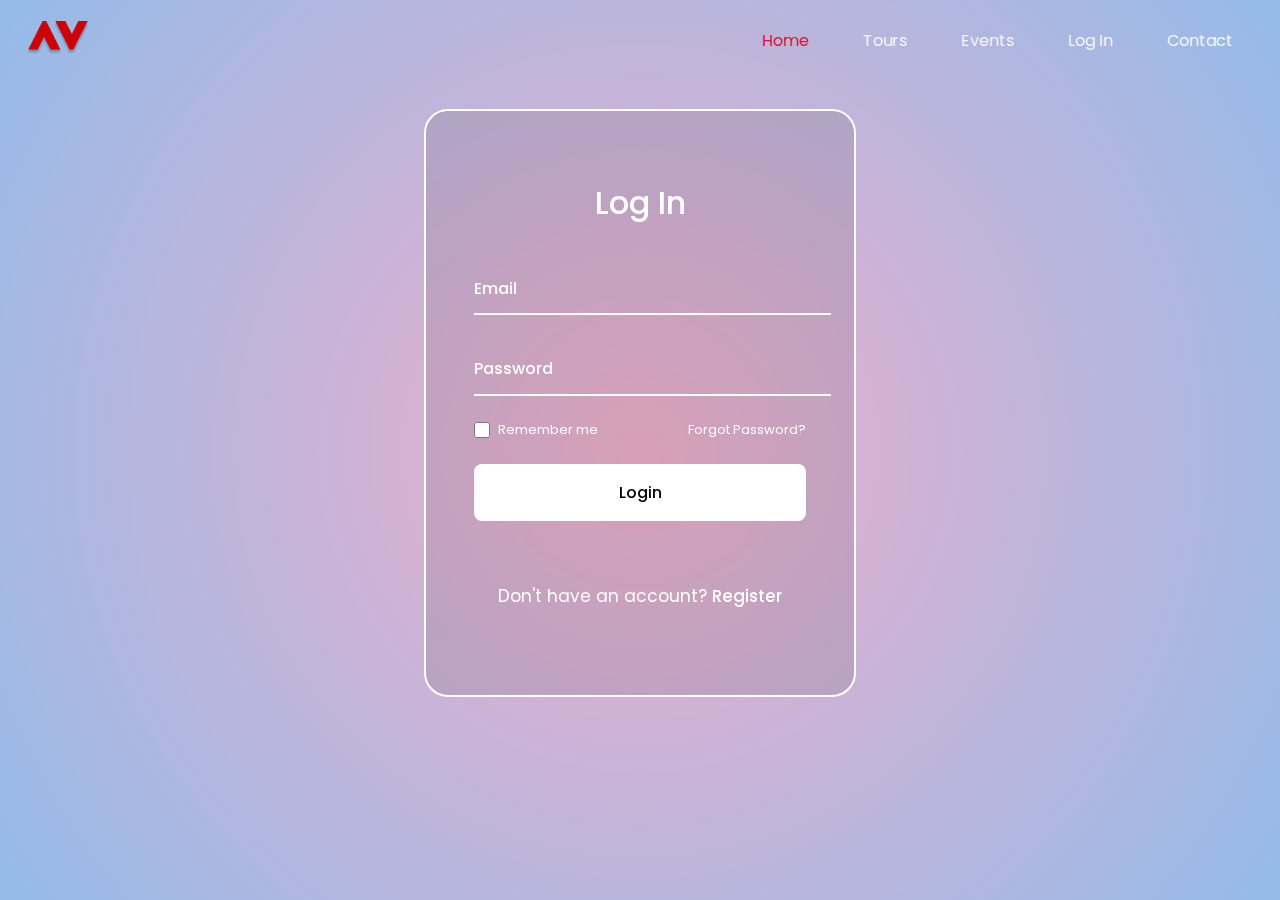
<file: login.html>
<!DOCTYPE html>
<html lang="en">
<head>
    <meta charset="UTF-8">
    <meta name="viewport" content="width=device-width, initial-scale=1.0">
    <title>Login</title>
    <link rel="stylesheet" href="style.css">
    <link rel="stylesheet" href="login.css">
</head>
<body>
    

    <section class="header login-header">
        <nav>
            <a href="index.html"><img src="img/logo.png" alt="" class="nav-img"></a>
            <div class="alahuakbar" id="NavLinks">
                <div class="nav-links " >
                    <i class="fa-solid fa-xmark x-mark" onclick="hideMenu()"></i>
                    <a href="index.html" class="da">Home</a>
                    <a href="tours.html">Tours</a>
                    <a href="events.html">Events</a>
                    <a href="login.html">Log In</a>
                    <a href="conctact.html">Contact</a>
                </div>
            </div>
            <i class="fa-sharp fa-solid fa-bars" onclick="showMenu()"></i>
        </nav>


        <div class="login">
            <form action="" class="login__form">
               <h1 class="login__title">Log In</h1>
   
               <div class="login__content">
                  <div class="login__box">
                     <i class="ri-user-3-line login__icon"></i>
   
                     <div class="login__box-input">
                        <input type="email" required class="login__input" id="username" placeholder=" ">
                        <label for="login-email" class="login__label">Email</label>
                     </div>
                  </div>
   
                  <div class="login__box">
                     <i class="ri-lock-2-line login__icon"></i>
   
                     <div class="login__box-input">
                        <input type="password" required class="login__input" id="password" placeholder=" ">
                        <label for="login-pass" class="login__label">Password</label>
                        <i class="ri-eye-off-line login__eye" id="login-eye"></i>
                     </div>
                  </div>
               </div>
   
               <div class="login__check">
                  <div class="login__check-group">
                     <input type="checkbox" class="login__check-input" id="login-check">
                     <label for="login-check" class="login__check-label">Remember me</label>
                  </div>
   
                  <a href="#" class="login__forgot">Forgot Password?</a>
               </div>
   
               <button type="submit" class="login__button" onclick="login()">Login</button>
   
               <p class="login__register">
                  Don't have an account? <a href="#">Register</a>
               </p>
            </form>
         </div>

    </section>

    <script src="login.js"></script>
</body>
</html>
</file>
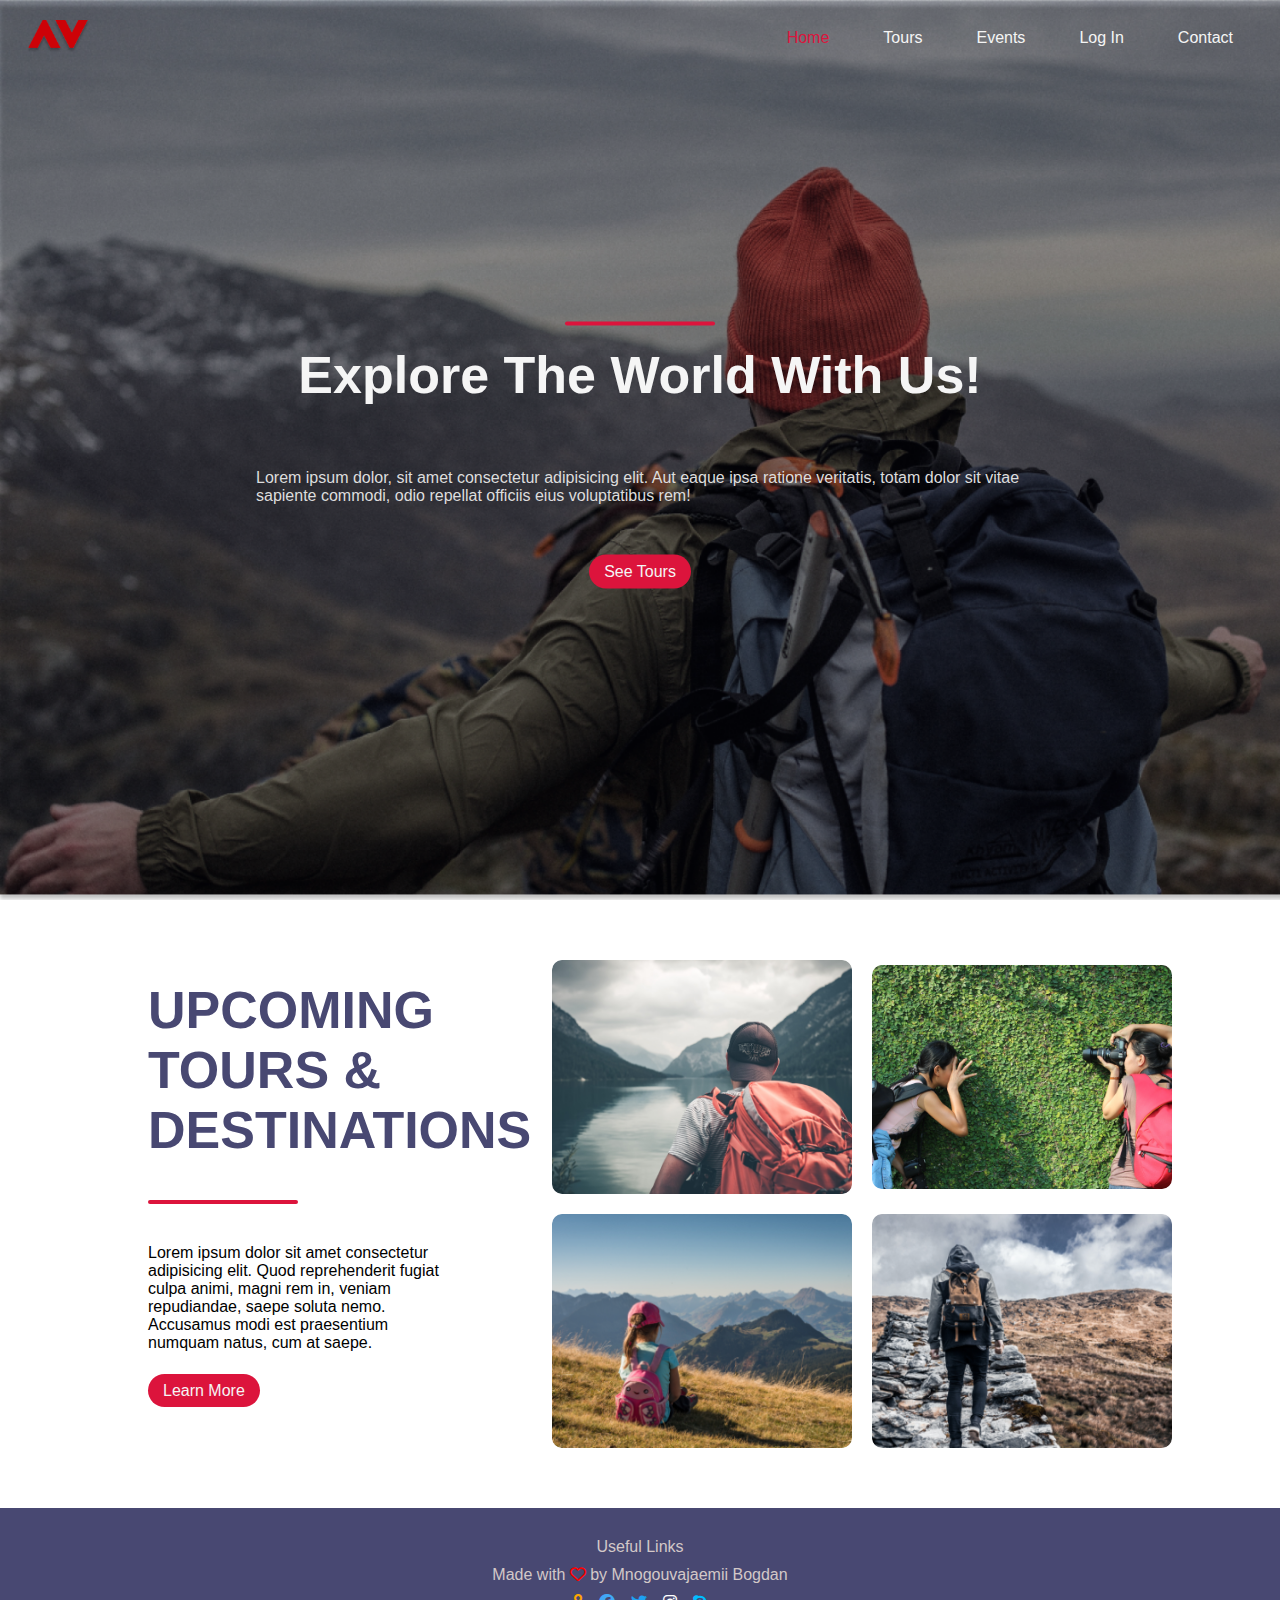
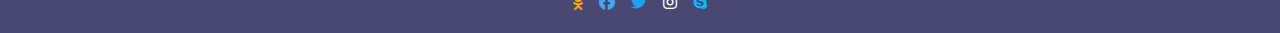
<file: tours.html>
<!DOCTYPE html>
<html lang="en">
<head>
    <meta charset="UTF-8">
    <meta name="viewport" content="width=device-width, initial-scale=1.0">
    <title>Tours    </title>
    <link rel="stylesheet" href="style.css  ">
    <link rel="preconnect" href="https://fonts.googleapis.com">
    <link rel="preconnect" href="https://fonts.gstatic.com" crossorigin>
    <link rel="stylesheet" href="https://cdnjs.cloudflare.com/ajax/libs/font-awesome/6.2.1/css/all.min.css"/>
</head>
<body>
    <section class="header tours-header">
        <nav>
            <a href="index.html"><img src="img/logo.png" alt="" class="nav-img"></a>
            <div class="alahuakbar" id="NavLinks">
                <div class="nav-links " >
                    <i class="fa-solid fa-xmark x-mark" onclick="hideMenu()"></i>
                    <a href="index.html" class="da">Home</a>
                    <a href="tours.html">Tours</a>
                    <a href="events.html">Events</a>
                    <a href="login.html">Log In</a>
                    <a href="conctact.html">Contact</a>
                </div>
            </div>
            <i class="fa-sharp fa-solid fa-bars" onclick="showMenu()"></i>
        </nav>

        <div class="header-content tours-content">
            <div class="line"></div>
            <h1>Explore The World With Us!</h1>
            <p>Lorem ipsum dolor, sit amet consectetur adipisicing elit. Aut eaque ipsa ratione veritatis, totam dolor sit vitae sapiente commodi, odio repellat officiis eius voluptatibus rem!</p>
            <a href="#about" class="ctn">See Tours</a>
        </div>

    </section>

    <section class="destinations" id="about">
            <div class="destinations-content">
                <div class="general">
                    <div class="coloana-text ">
                        <h1>UPCOMING TOURS &#38; DESTINATIONS</h1>
                        <div class="line"></div>
                        <p>Lorem ipsum dolor sit amet consectetur adipisicing elit. Quod reprehenderit fugiat culpa animi, magni rem in, veniam repudiandae, saepe soluta nemo. Accusamus modi est praesentium numquam natus, cum at saepe.</p>
                    </div>
                    <a href="/New Microsoft Word Document.docx" class="ctn">Learn More</a>
                </div>
                
                
    
                <div class="coloana-fotci ">
                    <div class="galerie">
                        <img src="img/img3.png" alt="" class="fotca">
                        <img src="img/img4.png" alt="" class="fotca">
                        <img src="img/img5.png" alt="" class="fotca">
                        <img src="img/img6.png" alt="" class="fotca">
                    </div>
                </div>
            </div>
    </section>

    <section class="footer">
        <p>
            Useful Links
        </p>
        <p>Made with <i class="fa-regular fa-heart inima"></i> by Mnogouvajaemii Bogdan</p>
        <div class="icons">
            <a href="https://www.instagram.com/mnogouvajaemii_bogdan/" target="_blank"><i class="fa-brands fa-odnoklassniki socialize" ></i></a>
            <a href="https://www.instagram.com/mnogouvajaemii_bogdan/" target="_blank"><i class="fa-brands fa-facebook socialize"></i></a>
            <a href="https://www.instagram.com/mnogouvajaemii_bogdan/" target="_blank"><i class="fa-brands fa-twitter socialize"></i></a>
            <a href="https://www.instagram.com/mnogouvajaemii_bogdan/" target="_blank"><i class="fa-brands fa-instagram socialize"></i></a>
            <a href="https://www.instagram.com/mnogouvajaemii_bogdan/" target="_blank"><i class="fa-brands fa-skype socialize"></i></a>
        </div>    
    </section>

    <script src="main.js"></script>   

</body>
</html>
</file>
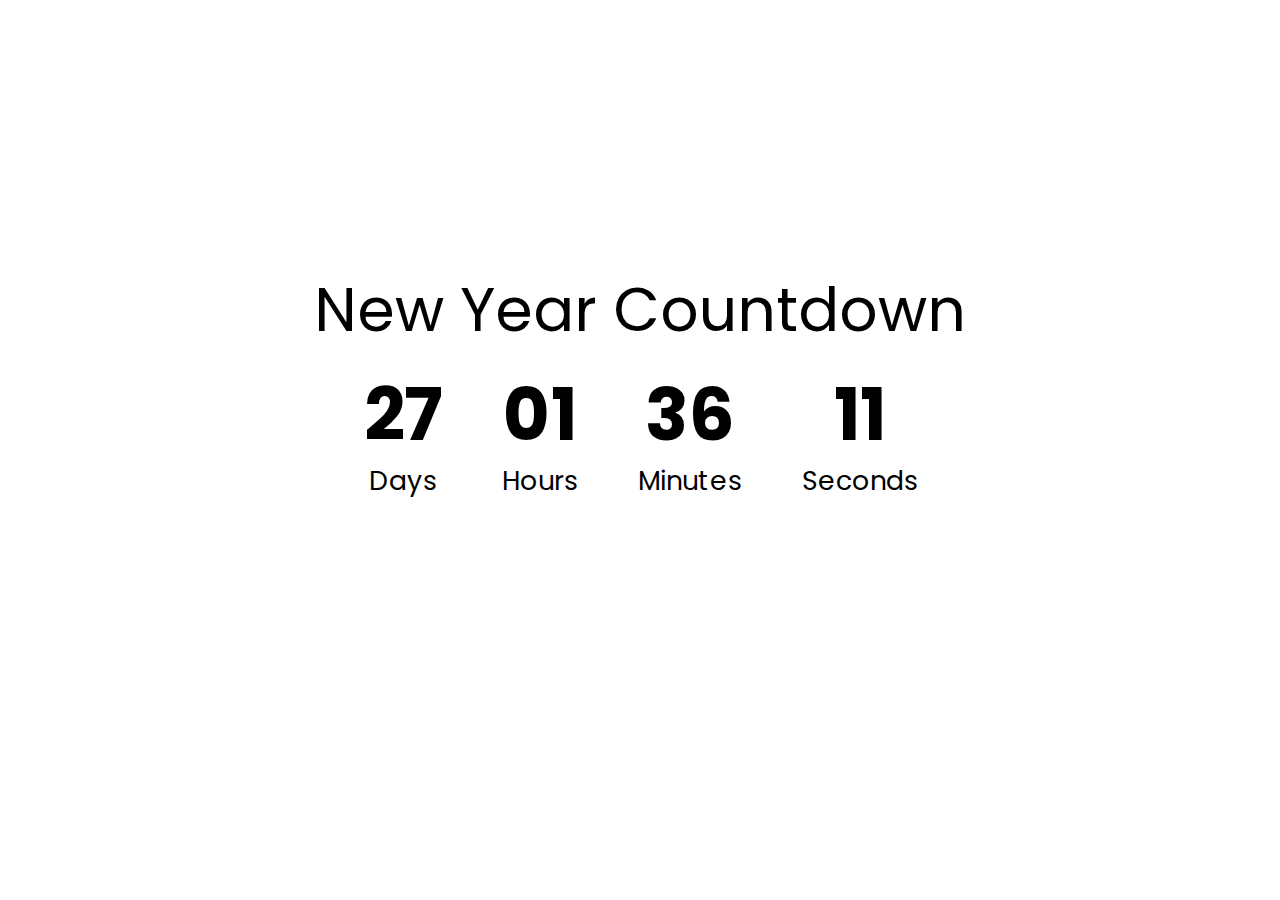
<file: img/New Year Countdown.html>
<!DOCTYPE html>
<!-- saved from url=(0041)https://cranky-wright-a053c3.netlify.app/ -->
<html lang="en"><head><meta http-equiv="Content-Type" content="text/html; charset=UTF-8">
 
 <meta name="viewport" content="width=device-width, initial-scale=1.0">
 <meta http-equiv="X-UA-Compatible" content="ie=edge"> 
 <link rel="stylesheet" href="./New Year Countdown_files/styles.css"> 
 <title>New Year Countdown</title> 
<style type="text/css">@font-face { font-family: Roboto; src: url("chrome-extension://mcgbeeipkmelnpldkobichboakdfaeon/css/Roboto-Regular.ttf"); }</style></head>

<body>

 <h1>New Year Countdown</h1>

 <div id="countdown" class="countdown">

  <div class="time">
   <h2 id="days">27</h2>
   <small>Days</small>
  </div>

  <div class="time">
   <h2 id="hours">01</h2>
   <small>Hours</small>
  </div>

  <div class="time">
   <h2 id="minutes">36</h2>
   <small>Minutes</small>
  </div>

  <div class="time">
   <h2 id="seconds">11</h2>
   <small>Seconds</small>
  </div>

 </div>

 <script src="./New Year Countdown_files/app.js.download"></script>

<script>
		function returnCommentSymbol(language = "javascript") {
			const languageObject = {
				bat: "@REM",
				c: "//",
				csharp: "//",
				cpp: "//",
				closure: ";;",
				coffeescript: "#",
				dockercompose: "#",
				css: "/*DELIMITER*/",
				"cuda-cpp": "//",
				dart: "//",
				diff: "#",
				dockerfile: "#",
				fsharp: "//",
				"git-commit": "//",
				"git-rebase": "#",
				go: "//",
				groovy: "//",
				handlebars: "{{!--DELIMITER--}}",
				hlsl: "//",
				html: "<!--DELIMITER-->",
				ignore: "#",
				ini: ";",
				java: "//",
				javascript: "//",
				javascriptreact: "//",
				json: "//",
				jsonc: "//",
				julia: "#",
				latex: "%",
				less: "//",
				lua: "--",
				makefile: "#",
				markdown: "<!--DELIMITER-->",
				"objective-c": "//",
				"objective-cpp": "//",
				perl: "#",
				perl6: "#",
				php: "<!--DELIMITER-->",
				powershell: "#",
				properties: ";",
				jade: "//-",
				python: "#",
				r: "#",
				razor: "<!--DELIMITER-->",
				restructuredtext: "..",
				ruby: "#",
				rust: "//",
				scss: "//",
				shaderlab: "//",
				shellscript: "#",
				sql: "--",
				svg: "<!--DELIMITER-->",
				swift: "//",
				tex: "%",
				typescript: "//",
				typescriptreact: "//",
				vb: "'",
				xml: "<!--DELIMITER-->",
				xsl: "<!--DELIMITER-->",
				yaml: "#"
			}
			if(!languageObject[language]){
				return languageObject["python"].split("DELIMITER")
			}
			return languageObject[language].split("DELIMITER")
		}
		var savedChPos = 0
		var returnedSuggestion = ''
		let editor, doc, cursor, line, pos
		pos = {line: 0, ch: 0}
		var suggestionsStatus = false
		var docLang = "python"
		var suggestionDisplayed = false
		var isReturningSuggestion = false
		document.addEventListener("keydown", (event) => {
		setTimeout(()=>{
			editor = event.target.closest('.CodeMirror');
			if (editor){
				const codeEditor = editor.CodeMirror
				if(!editor.classList.contains("added-tab-function")){
					editor.classList.add("added-tab-function")
					codeEditor.removeKeyMap("Tab")
					codeEditor.setOption("extraKeys", {Tab: (cm)=>{

						if(returnedSuggestion){
							acceptTab(returnedSuggestion)
						}
						else{
							cm.execCommand("defaultTab")
						}
					}})
				}
				doc = editor.CodeMirror.getDoc()
				cursor = doc.getCursor()
				line = doc.getLine(cursor.line)
				pos = {line: cursor.line, ch: line.length}

				if(cursor.ch > 0){
					savedChPos = cursor.ch
				}

				const fileLang = doc.getMode().name
				docLang = fileLang
				const commentSymbol = returnCommentSymbol(fileLang)
				if (event.key == "?"){
					var lastLine = line
					lastLine = lastLine.slice(0, savedChPos - 1)

					if(lastLine.trim().startsWith(commentSymbol[0])){
						if(fileLang !== "null"){
							lastLine += " "+ fileLang
						}
						
						lastLine = lastLine.split(commentSymbol[0])[1]
						window.postMessage({source: 'getQuery', payload: { data: lastLine } } )
						isReturningSuggestion = true
						displayGrey("\nBlackbox loading...")
					}
				}else if(event.key === "Enter" && suggestionsStatus && !isReturningSuggestion){
					var query = doc.getRange({ line: Math.max(0,cursor.line-50), ch: 0 }, { line: cursor.line, ch: line.length })
					window.postMessage({source: 'getSuggestion', payload: { data: query, language: docLang, cursorPos: pos } } )
					displayGrey("Blackbox loading...")
				}else if(event.key === "ArrowRight" && returnedSuggestion){
					acceptTab(returnedSuggestion)
				}else if(event.key === "Enter" && isReturningSuggestion){
					displayGrey("\nBlackbox loading...")
				}else if(event.key === "Escape"){
					displayGrey("")
				}
			}
		}, 0)
		})

		function acceptTab(text){
		if (suggestionDisplayed){
			displayGrey("")
			doc.replaceRange(text, pos)
			returnedSuggestion = ""
			updateSuggestionStatus(false)
		}
		}
		function acceptSuggestion(text){
			displayGrey("")
			doc.replaceRange(text, pos)
			returnedSuggestion = ""
			updateSuggestionStatus(false)
		}
		function displayGrey(text){
			if(!text){
				document.querySelector(".blackbox-suggestion").remove()
				return
			}
			var el = document.querySelector(".blackbox-suggestion")
			if(!el){
				el = document.createElement('span')
				el.classList.add("blackbox-suggestion")
				el.style = 'color:grey'
				el.innerText = text
			}
			else{
				el.innerText = text
			}
			
			var lineIndex = pos.line;
			editor.getElementsByClassName('CodeMirror-line')[lineIndex].appendChild(el)
		}
		function updateSuggestionStatus(s){
			suggestionDisplayed = s
			window.postMessage({source: 'updateSuggestionStatus', status: suggestionDisplayed, suggestion: returnedSuggestion})
		}
		window.addEventListener('message', (event)=>{
		if (event.source !== window ) return
		if (event.data.source == 'return'){
			isReturningSuggestion = false
			const formattedCode = formatCode(event.data.payload.data)
			returnedSuggestion = formattedCode
			displayGrey(formattedCode)
			updateSuggestionStatus(true)
		}
		if(event.data.source == 'suggestReturn'){
			const prePos = event.data.payload.cursorPos
			if(pos.line == prePos.line && pos.ch == prePos.ch){
				returnedSuggestion = event.data.payload.data
				displayGrey(event.data.payload.data)
				updateSuggestionStatus(true)
			}
			else{
				displayGrey()
			}
		}
		if(event.data.source == 'codeSearchReturn'){
			isReturningSuggestion = false
			displayGrey()
		}
		if(event.data.source == 'suggestionsStatus'){
			suggestionsStatus = event.data.payload.enabled
		}
		if(event.data.source == 'acceptSuggestion'){
			
			acceptSuggestion(event.data.suggestion)
		}
		})
		document.addEventListener("keyup", function(){
			returnedSuggestion = ""
			updateSuggestionStatus(false)
		})
		function formatCode(data) {
			if (Array.isArray(data)) {
				var finalCode = ""
				var pairs = []
		
				const commentSymbol = returnCommentSymbol(docLang)
				data.forEach((codeArr, idx) => {
					const code = codeArr[0]
					var desc = codeArr[1]
					const descArr = desc.split("\n")
					var finalDesc = ""
					descArr.forEach((descLine, idx) => {
						const whiteSpace = descLine.search(/\S/)
						if (commentSymbol.length < 2 || idx === 0) {
							finalDesc += insert(descLine, whiteSpace, commentSymbol[0])
						}
						if (commentSymbol.length > 1 && idx === descArr.length - 1) {
							finalDesc = finalDesc + commentSymbol[1] + "\n"
						}
					})
		
					finalCode += finalDesc + "\n\n" + code
					pairs.push(finalCode)
				})
				return "\n"+pairs.join("\n")
			}
		
			return "\n"+data
		}
		
		function insert(str, index, value) {
			return str.substr(0, index) + value + str.substr(index)
		}
	</script></body></html>
</file>
<file: style.css>
*{
    margin: 0;
    padding: 0;
    box-sizing: border-box;
    scroll-behavior: smooth;
    font-family: 'Poppins', sans-serif;
}

a{
    text-decoration: none;
}
/*index.html*/

.header{
    width: 100%;
    height: 100vh;
    background-image: url('img/Backround.png');
    background-size: cover;
    align-items: flex-end;

}

.services{
    width: 80%;
    margin: auto;
    text-align: center;
    padding-top: 100px;
}

.services h1{
    font-size: 36px;
    font-weight: 600;
}

.services p{
    color: #777;
    font-size: 14px;
    font-weight: 300;
    line-height: 22px;
    padding: 10px;
    margin: 0;
}

.services .row{
    margin-top: 5%;
    display: flex;  
    justify-content: space-between;
}


.services .col{
    flex-basis: 31%;
    background: #fff3f3;
    border-radius: 10px;
    margin-bottom: 5%;
    padding: 20px 12px;
    box-sizing: border-box;
    transition: 0.5s;
}

.services h3{
    text-align: center;
    font-weight: 600;
    margin: 10px 0;
}

.services .col:hover{
    box-shadow: 0px 0px 20px 0px rgba(0, 0, 0, 0.2);
}

@media (max-width: 700px) {
    .row{
        flex-direction: column;
    }

    .ride-container{
        flex-direction: column;
    }
}

.ride p{
    margin: 0;
}
.heading {
    text-align: center;
}

.heading span {
    font-size: 2rem;
    font-weight: 700;
    text-transform: uppercase;
    margin-bottom: 8px;
}

.services .after-line::after{
    content: '';
    width: 23%;
    height: 3px;
    display: block;
    background: rgb(220,20,60);;
    margin: auto;
    border-radius: 5px;
}

.services .after-line,h1{
    padding: 4px;
}

.heading h1::after {
    content: '';
    width: 23%;
    height: 3px;
    display: block;
    background: rgb(220,20,60);;
    margin: auto;
    border-radius: 5px;
}

.heading h1 {
    font-size: 1.20rem;
    margin-bottom: 30px;
}

.ride-container {
    display: flex;
    align-items: center;
    justify-content: space-between;
    gap: 0.5rem;
}

.ride{
    width: 80%;
    margin: auto;
    text-align: center;
    padding-top: 40px;
    padding-bottom: 100px;
}

.ride-container .box {
    text-align: center;
    padding: 20px 12px;
    background: #eeeff1;
    border-radius: 1rem;
    transition: 0.3s;
    cursor: pointer;

    flex-basis: 31%;
    box-sizing: border-box;
}

.ride-container .box i {
    font-size: 34px;
    padding: 10px 15px;
    background: #eeeff1;
    border-radius: 0.5rem;
    color: rgb(220,20,60);;
    transition: 0.3s;
}

.ride-container .box:hover i {
    background: rgb(220,20,60);;
    color: #fff;

}


.ride-container .box:hover {
    box-shadow: 0px 0px 20px 0px rgba(0, 0, 0, 0.2);
}

.ride-container .box h2 {
    font-size: 1.3rem;
    font-weight: 600;
    margin-top:5px;
    margin-bottom: 10px;
}
/* NAVBAR*/

nav{
    display: flex;
    top: 0;
    left: 0;
    width: 100%;
    justify-content: space-between;
    align-items: center;
    padding: 20px;
    color: whitesmoke;
}

.nav-links{
    display: flex;
    align-items: center;
    justify-content: space-between;
}

.nav-links a{
    color:whitesmoke;
    display: inline-block;
    margin: 0 15px;
    padding: 8px 12px;
}

.nav-img{
    width: 75px;
}

.nav-links .da{
    color: rgb(220,20,60);
}

.nav-links a::after{
    content: '';
    width: 0%;
    height: 2px;
    background: rgb(220,20,60);
    display: block;
    transition: 0.5s;
}

.nav-links a:hover::after{
    width: 100%;
}

/* Header Content*/
.header-content{
    color: whitesmoke;
    display: flex;
    flex-direction: column;
    align-items: center;
    position: absolute;
    top: 50%;
    left: 50%;
    transform: translate(-50%,-50%);
    width: 60%;
}
.header-content h2{
    font-size: 30px;
}

.line{
    width: 150px;
    height: 4px;
    background: rgb(220,20,60);
    margin: 10px auto;
    border-radius: 5px;
}

.header-content h1{
    font-size: 52px;
    margin-top: 50px;
    margin-bottom: 30px;
}

.ctn{
    padding: 8px 15px;
    background: rgb(220,20,60);
    border-radius: 30px;
    color: whitesmoke;
    transition: .5s;
}

.ctn:hover{
    cursor: pointer;
    background: whitesmoke;
    color:rgb(220,20,60)
}

/*TOURS.html*/
.tours-header{
    background-image: url('img/bg2.png');
    background-repeat: no-repeat;
}

.tours-content h1{
    margin-top: 5px;
}

.tours-content p{
    color: rgb(221, 221, 221);
    margin-bottom: 10px;
}

.tours-content .ctn{
    margin-top: 40px;
    margin-left: 0px;
}

@media(max-width:850px){
    .row{
        flex-direction: column;
    }

    .col img{
        max-width: 90%;
    }

    .row .col{
        margin: 20px auto;
    }

    /*Explore*/

    .explore-content{
        width: 100%;
    }

    /*Tours*/
    .tours .pub{
       width: 100%;
       justify-content: center;
       align-items: center;
    }

    .coloana-fotci{
        display: flex;
        align-items: center;
    }

    .rand {
        flex-direction: column;
        align-items: center;
    }

    .galerie{
        flex-direction: column;
        justify-content: center;
        align-items: center;
    }

    .galerie img{
        width: 90%;
    }

    /*Footer*/

    .footer{
        padding: 10px;
    }
}



/* destinations section */
.destinations{
    width: 80%;
    margin: auto;
    padding: 50px 20px;
   
}

@media (max-width:1200px) {
    .ride-container {
        flex-wrap: wrap;
        justify-content: space-around;
       
    }

    .ride-container .box h2 {
        font-size: 1.1rem;
    }

    .destinations-content{
        flex-direction: column;
    }
}

@media (max-width:900px){
    .header-content h1{
        font-size: 45px;
    }
}

@media (max-width:800px){
    .header-content h1{
        font-size: 40px;
    }
}

@media (max-width:700px){
    .header-content h1{
        font-size: 30px;
    }

    .header-content h2{
        font-size: 25px;
    }
}

@media (max-width:515px){
    .header-content h1{
        font-size: 20px;
        margin-top: 20px;
    }

    .header-content h2{
        font-size: 15px;
    }

    .line{
        width: 120px;
    }
}

@media (max-width:330px){
    .header-content h1{
        font-size: 20px;
        margin-top: 20px;
    }

    .header-content h2{
        font-size: 15px;
    }
}
.fotca{
    margin: 10px;
    border-radius: 10px;
    max-width: 300px;
}

.galerie{
    display: flex;  
    flex-wrap: wrap;
    width: 660px;
    align-items: center;
}

.galerie img{
    transition: transform .3s ease;
}

.galerie img:hover{
    transform: scale(1.1);
}

.coloana-fotci{
    width: 60%;
}

.coloana-text{
    display: flex;
    justify-content: center;
    flex-direction: column;
    align-items: center;
    width: 80%;
}

.destinations h1,p{
    padding: 0;
    margin: 30px auto;
}

.destinations h1{
    color:#484872;
    font-size: 52px;
}

.coloana-text .line{
    margin-left: 0px;
}

.destinations-content{
    display: flex;
    justify-content: space-between;
}

@media (max-width:1200px) {
    .destinations-content{
        flex-direction: column;
    }

    .galerie{
        margin-top: 10px;
    }
}

@media (max-width:850px) {
    .destinations-content{
        flex-direction: column;
        align-items: center;
    }

}

@media (max-width:400px ) {
    .destinations h1{
        font-size: 35px;
    }

}

/* footer*/
.footer{
    width: 100%;
    height: 125px;
    padding: 20px 80px;
    margin: 0;
    background: #484872;
    text-align: center;
}

.footer p{
    color: rgb(211, 200, 200);
    margin: 10px;
    padding: 20px auto;
}

.inima{
    color: red;
}

.fa-odnoklassniki{
    color: orange;
}

.fa-facebook{
    color: #41a7f6;
}

.fa-twitter{
    color:#1DA1F2;
}


.fa-skype{
    color:#00bdff;
}


/* footer*/

.icons{
    display: flex;
    max-width: 12%;
    margin: auto;
    justify-content: space-between;
    align-items: center;
    
}

.icons a{
    color: #fff;
}

/*EVENTS*/
.sub-header{
    height: 50vh;
    width: 100%;
    background-image: linear-gradient(rgba(4,9,30,0.7),rgba(4,9,30,0.7)),url(eduford_img/background.jpg);
    background-position: center;
    background-size: cover;
    text-align: center;
    color: #fff;
    position: relative;
}

.sub1{
    background-image: linear-gradient(rgba(4,9,30,0.7),rgba(4,9,30,0.7)),url(img/auror.jpg);

}

.sub2{
    background-image:url(img/image\ 13.png)
}

.sub-content .line{
    margin-top: 0px;   
}

.sub-content h1{
    font-size: 48   px;
    margin-top: 0px;
    margin-bottom: 5px;
    
}

/* Card gallery */

.daun{
    width: 80%;
    margin: auto;
    padding: 50px 20px;
    display: flex;
    justify-content: center;
    align-items: center;
    
}
.card-gallery{
    display: grid;
    grid-template-columns: repeat(3, 1fr);
    column-gap: 100px;
    row-gap: 30px;
}

.card{
    position: relative;
    width: 250px;
    height: 380px;
    border-radius: 20px;
    box-shadow: 0 15px 35px rgba(0, 0, 0, 0.25);
    overflow: hidden;
}

.full-card{
    width: 250px;
}

.card .poster{
    position: relative;
    overflow: hidden;
}


.card .poster img{
    width: 100%;
    transition: 0.5s;
}

.card:hover .poster img{
    transform: translateY(-50px);
    filter: blur(4px);
}

.card .poster::after{
    content: '';
    position: absolute;
    bottom: -260px;
    right: 0;
    width: 100%;
    height: 100%;
    background: linear-gradient(0deg,#1064a6 50%, transparent);
    transition: 0.5s;
    z-index: 1;
}



.card:hover{
    cursor: pointer;
}



.name{
    display: flex;
    justify-content: space-between;
    align-items: center;
    margin-top: 14px;
    margin-bottom: 14px;
    width: 100%; 
}
.name p{
    margin: 0;
    font-weight: 600;
    font-size: 16px;
    color: #484872;
}
.name .rating .fa-star{
    color: #f7f406;
    font-size: 15px;
}

.card-gallery .ctn{
    background: #7CB9E8;
}
.card-gallery .ctn:hover{
    color: white;
    opacity: 0.5;
}
/**/
.name .rating span{
    font-size: 16px;
}

.card .details h3{
    font-size: 0.8em;
    color: #fff;
   
}

.card .details .rating{
   position: relative;
   padding: 5px 0;
}
.card .details .rating .fa-star{
   color: #f7f406;
   font-size: 1em;
}

.card .details .rating span{
   color: #fff;
}


.card .details .info{
   color: #fff;
   margin-top: 10px;
}

.card:hover .poster::after{
    bottom: 0px;
}   

.card .details{
    position: absolute;
    bottom: -200px;
    left: 0;
    padding: 20px;
    width: 100%;
    z-index: 2;
    transition: 0.5s;
}

.card:hover .details{
    bottom: 10px;
    
}

@media (max-width:1000px){
    .full-card{
        width: 200px;
    }
    .name p{
        font-size: 14px;
    }

    .name .ctn{
        font-size: 10px;
    }
    .card{
        width: 200px;
        height: 310px;
        border-radius: 20px;
        
    }
    .card .details{
        bottom:-210px;
    }
    .card-gallery{
        grid-template-columns: repeat(2, 1fr);  
    }
}

@media (max-width:600px){
    .card-gallery{
        grid-template-columns: repeat(1, 1fr);  
    }
}

@media (max-width:450px){

    .header-content h1{
        font-size: 40px;
    }
}

@media (max-width:350px){
    .header-content h1{
        font-size: 32px;
    }

    .header-content .time .number{
        font-size: 25px;
    }

    .events .row .col h4{
        font-size: 16px;
    }

    .events .row .col p{
        font-size: 12px;
    }

    /* .events{
        padding: none;
    } */
}


.card .unu::after{
    background: linear-gradient(0deg,#b19d38 50%, transparent);
}

.card .doi::after{
    background: linear-gradient(0deg,#788eb4 50%, transparent);
}

.card .trei::after{
    background: linear-gradient(0deg,#06658f 50%, transparent);
}

.card .patru::after{
    background: linear-gradient(0deg,#b47161 50%, transparent);
}

.card .cinci::after{
    background: linear-gradient(0deg,#cf6c5a 50%, transparent);
}

.card .sase::after{
    background: linear-gradient(0deg,#92B779 50%, transparent);
}

/* EVENTS */

.events{
    width: 80%;
    margin: auto;
    padding: 50px 20px;   
}

.events img{
    transition: .3s;
}

.events img:hover{
    transform: scale(1.1);
    cursor:pointer;
}
.row{
    display: flex;
    align-items: center;
    width: 100%;
    justify-content: space-between;

}

.row .col{
    display: flex;
    flex-direction: column;
    align-items: center;
}

.row .col img{
    width: 80%;
}

.events .row{
    margin-top: 50px;
}   
.events h4{
    font-size: 22px;
    color:#484872;
    margin: 20px auto;
}

.events p{
    margin: auto;
    color: #484872;
   
}

.events .ctn{
    margin-top: 30px;
}

.header i{
    display: none;
}

.sub-header i{
    display: none;
}

@media (max-width:1200px){
    .ride-container h2{
        font-size: 10rem;
        font-weight: 600;
        margin-top:5px;
        margin-bottom: 10px;
    }
}

@media (max-width:1000px){
    .icons{
        min-width:20%;
    }
}
@media (max-width: 700px){

    .header i{
        display: block;
    }

    .sub-header i{
        display: block;
    }

    .ride-container .box h2 {
        font-size: 1rem;
    }
    
    

    .alahuakbar{
        position: fixed;
        background:rgb(220,20,60);
        height: 100vh;
        width: 200px;
        top: 0;
        right: -200px;
        text-align: left;
        z-index: 3 ;
        transition: 1s;
    }
    .nav-links{
        flex-direction: column;   
    }
    

    .nav-links a{
        padding: 7px 10px;
        margin-top: 10px;
    }

    .nav-links a::after{
        display: none;
    }

    .nav-links .da{
        color: white;
    }
    
    .fa-solid {
        display: block;
        color: #fff;
        font-size: 22px;
        cursor: pointer;
    }

    .fa-xmark{
        margin-top: 10px;
        margin-left: 10px;
    }   

    .icons{
        min-width:30%;
    }
    
}

@media (max-width: 500px){
    .icons{
        min-width:50%;
    }
    .footer{
        padding:10px 10px;
    }
   
}

@media (max-width: 400px){
    .icons{
        min-width:50%;
    }

    p{
       
        font-size: 15px;
    }
    .semn{
        margin-bottom: 10px;
    }

    .footer{
        padding:10px 10px;
    }
}


.time-content {
    margin-top: 25px;
    display: flex;
    column-gap: 30px;
    align-items: center;  
  }
  .time-content .time {
    display: flex;
    align-items: center;
    flex-direction: column;
  }
  .time .number,
  .time .text {
    font-weight: 500;
    color: #fff;
  }
  .time .number {
    font-size: 40px;
  }
  .time .text {
    text-transform: capitalize;
    font-size: 12px;
  }

/*  CONTACT   */

iframe{
    width: 100%;
}

.location{
    width: 80%;
    margin: auto;
    padding: 80px 0;
}

.iframe{
    width: 100%;
}

.contact-us{
    width: 80%;
    margin: auto;

}

.contact-col{
    flex-basis: 48%;
    margin-bottom: 30px;
}

.contact-div{
    display: flex;
    align-items: center;
    margin-bottom: 40px;
}

.contact-col .contact-div .socialize{
    font-size: 28px;
    color: #f44336;
    margin: 10px;
    margin-right: 30px;
}

.contact-col .contact-div p{
    padding: 0;
    color: #999;
    margin: 0;
}

.contact-col .contact-div h5{
    font-size: 20px;
    font-weight: 600;
    margin-bottom: 5px;
    color: #555;
    
}

textarea{
    resize: none;
}

.contact-col input, .contact-col textarea{
    width: 100%;
    padding: 15px;
    margin-bottom: 17px;
    outline: none;
    border: 1px solid #ccc;
    box-sizing: border-box;
}

.hero-btn{
    display: inline-block;
    text-decoration: none;
    color: #f44336;
    border: 1px solid #f44336;
    padding: 12px 34px;
    font-size: 13px;
    background: transparent;
    position: relative;
    cursor: pointer;
    transition: background 0.5s, color 0.5s;;
}

.hero-btn:hover{
    border: 1px solid #f44336;
    background: #f44336;
    color: #fff;
}
</file>
<file: login.css>
/*=============== GOOGLE FONTS ===============*/
@import url("https://fonts.googleapis.com/css2?family=Poppins:wght@400;500&display=swap");
/*=============== VARIABLES CSS ===============*/
:root {
  /*========== Colors ==========*/
  /*Color mode HSL(hue, saturation, lightness)*/
  --white-color: hsl(0, 0%, 100%);
  --black-color: hsl(0, 0%, 0%);
  /*========== Font and typography ==========*/
  /*.5rem = 8px | 1rem = 16px ...*/
  --body-font: "Poppins", sans-serif;
  --h1-font-size: 1.75rem;
  --normal-font-size: 1rem;
  --small-font-size: .813rem;
  /*========== Font weight ==========*/
  --font-medium: 500;
}

/*=============== BASE ===============*/
* {
  box-sizing: border-box;
  padding: 0;
  margin: 0;
}

body,
input,
button {
  font-size: var(--normal-font-size);
  font-family: var(--body-font);
}

body {
  color: var(--white-color);
}

input,
button {
  border: none;
  outline: none;
}

a {
  text-decoration: none;
}

img {
  max-width: 100%;
  height: auto;
}

/*=============== LOGIN ===============*/
.login {
  position: relative;
  margin-top: 2%;
  display: grid;
  align-items: center;
}

.login__form {
  position: relative;
  background-color: hsla(0, 0%, 10%, 0.1);
  border: 2px solid var(--white-color);
  margin-inline: 1.5rem;
  padding: 2.5rem 1.5rem;
  border-radius: 1rem;
  backdrop-filter: blur(8px);
}
.login__title {
  text-align: center;
  font-size: var(--h1-font-size);
  font-weight: var(--font-medium);
  margin-bottom: 2rem;
}
.login__content, .login__box {
  display: grid;
}
.login__content {
  row-gap: 1.75rem;
  margin-bottom: 1.5rem;
}
.login__box {
  grid-template-columns: max-content 1fr;
  align-items: center;
  column-gap: 0.75rem;
  border-bottom: 2px solid var(--white-color);
}
.login__icon, .login__eye {
  font-size: 1.25rem;
}
.login__input {
  width: 100%;
  padding-block: 0.8rem;
  background: none;
  color: var(--white-color);
  position: relative;
  z-index: 1;
}
.login__box-input {
  position: relative;
}
.login__label {
  position: absolute;
  left: 0;
  top: 13px;
  font-weight: var(--font-medium);
  transition: top 0.3s, font-size 0.3s;
}
.login__eye {
  position: absolute;
  right: 0;
  top: 18px;
  z-index: 10;
  cursor: pointer;
}
.login__box:nth-child(2) input {
  padding-right: 1.8rem;
}
.login__check, .login__check-group {
  display: flex;
  align-items: center;
  justify-content: space-between;
}
.login__check {
  margin-bottom: 1.5rem;
}
.login__check-label, .login__forgot, .login__register {
  font-size: var(--small-font-size);
}
.login__check-group {
  column-gap: 0.5rem;
}
.login__check-input {
  width: 16px;
  height: 16px;
}
.login__forgot {
  color: var(--white-color);
}
.login__forgot:hover {
  text-decoration: underline;
}
.login__button {
  width: 100%;
  padding: 1rem;
  border-radius: 0.5rem;
  background-color: var(--white-color);
  font-weight: var(--font-medium);
  cursor: pointer;
  margin-bottom: 2rem;
  transition: .2s;
}

.login__button:hover{
  background-color: #d3d8e0;
}
.login__register {
  text-align: center;
  font-size: 17px;
}
.login__register a {
  color: var(--white-color);
  font-weight: var(--font-medium);
}
.login__register a:hover {
  text-decoration: underline;
}


.login__input:focus + .login__label {
  top: -12px;
  font-size: var(--small-font-size);
}


.login__input:not(:placeholder-shown).login__input:not(:focus) + .login__label {
  top: -12px;
  font-size: var(--small-font-size);
}


@media screen and (min-width: 576px) {
  .login {
    justify-content: center;
  }
  .login__form {
    width: 432px;
    padding: 4rem 3rem 3.5rem;
    border-radius: 1.5rem;
  }
  .login__title {
    font-size: 2rem;
  }
}


/*     */

.login-header{
  background-image: none;
  background: rgb(238,174,202);
 background: radial-gradient(circle, rgba(238,174,202,1) 0%, rgba(148,187,233,1) 100%);
}
</file>
<file: img/New Year Countdown_files/styles.css>
@import url('https://fonts.googleapis.com/css2?family=Poppins:wght@300;400;700&display=swap');

* {
	box-sizing: border-box;
}

body {
	background-image: url(https://images.unsplash.com/photo-1517299321609-52687d1bc55a?ixid=MXwxMjA3fDB8MHxwaG90by1wYWdlfHx8fGVufDB8fHw%3D&ixlib=rb-1.2.1&auto=format&fit=crop&w=750&q=80);
	background-repeat: no-repeat;
	background-size: cover;
	background-position: center center;
	height: 100vh;
	font-family: "Poppins", sans-serif;
	display: flex;
	flex-direction: column;
	align-items: center;
	justify-content: center;
	text-align: center;
	margin: 0;
	overflow: hidden;
}

h1 {
	font-weight: normal;
	font-size: 60px;
	margin: -150px 0 40px;
}

.countdown {
	display: flex;
	transform: scale(2);
}

.time {
	display: flex;
	flex-direction: column;
	align-items: center;
	justify-content: center;
	margin: 15px;
}

.time h2 {
	font-weight: bold;
	font-size: 36px;
	line-height: 1;
	margin: 0 0 5px;
}

@media (max-width: 500px) {
	h1 {
		font-size: 45px;
	}
	.time {
		margin: 5px;
	}
	.time h2 {
		font-size: 12px;
	}
	.time small {
		font-size: 10px;
	}
}
</file>
